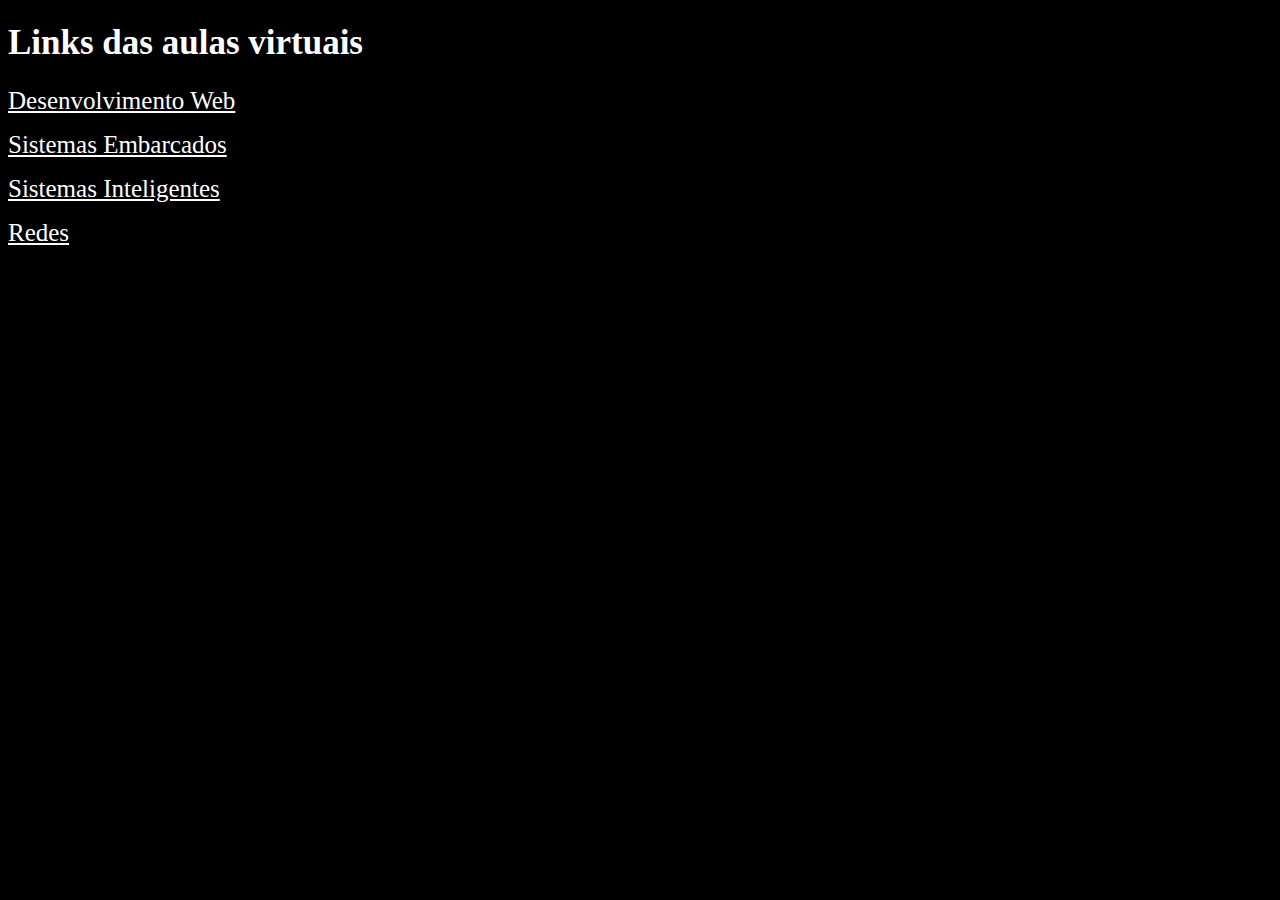
<file: aulas/index.html>
<!DOCTYPE html>
<html lang="pt-br">
<head>
    <meta charset="UTF-8">
    <meta name="viewport" content="width=device-width, initial-scale=1.0">
    <title>Document</title>
    <link rel="stylesheet" type="text/css" href="main.css">
</head>
<body>
    <h1>Links das aulas virtuais</h1>   
    
    <p><a href="https://meet.google.com/rxh-ydkd-kgg">Desenvolvimento Web</a></p>
    <p><a href="https://meet.google.com/gbc-ntgt-cka">Sistemas Embarcados</a></p>
    <p><a href="https://meet.google.com/hmy-zgpa-aig">Sistemas Inteligentes</a></p>
    <p><a href="https://meet.google.com/bzn-rwkz-owb">Redes</a></p>
    
    
</body>
</html>
</file>
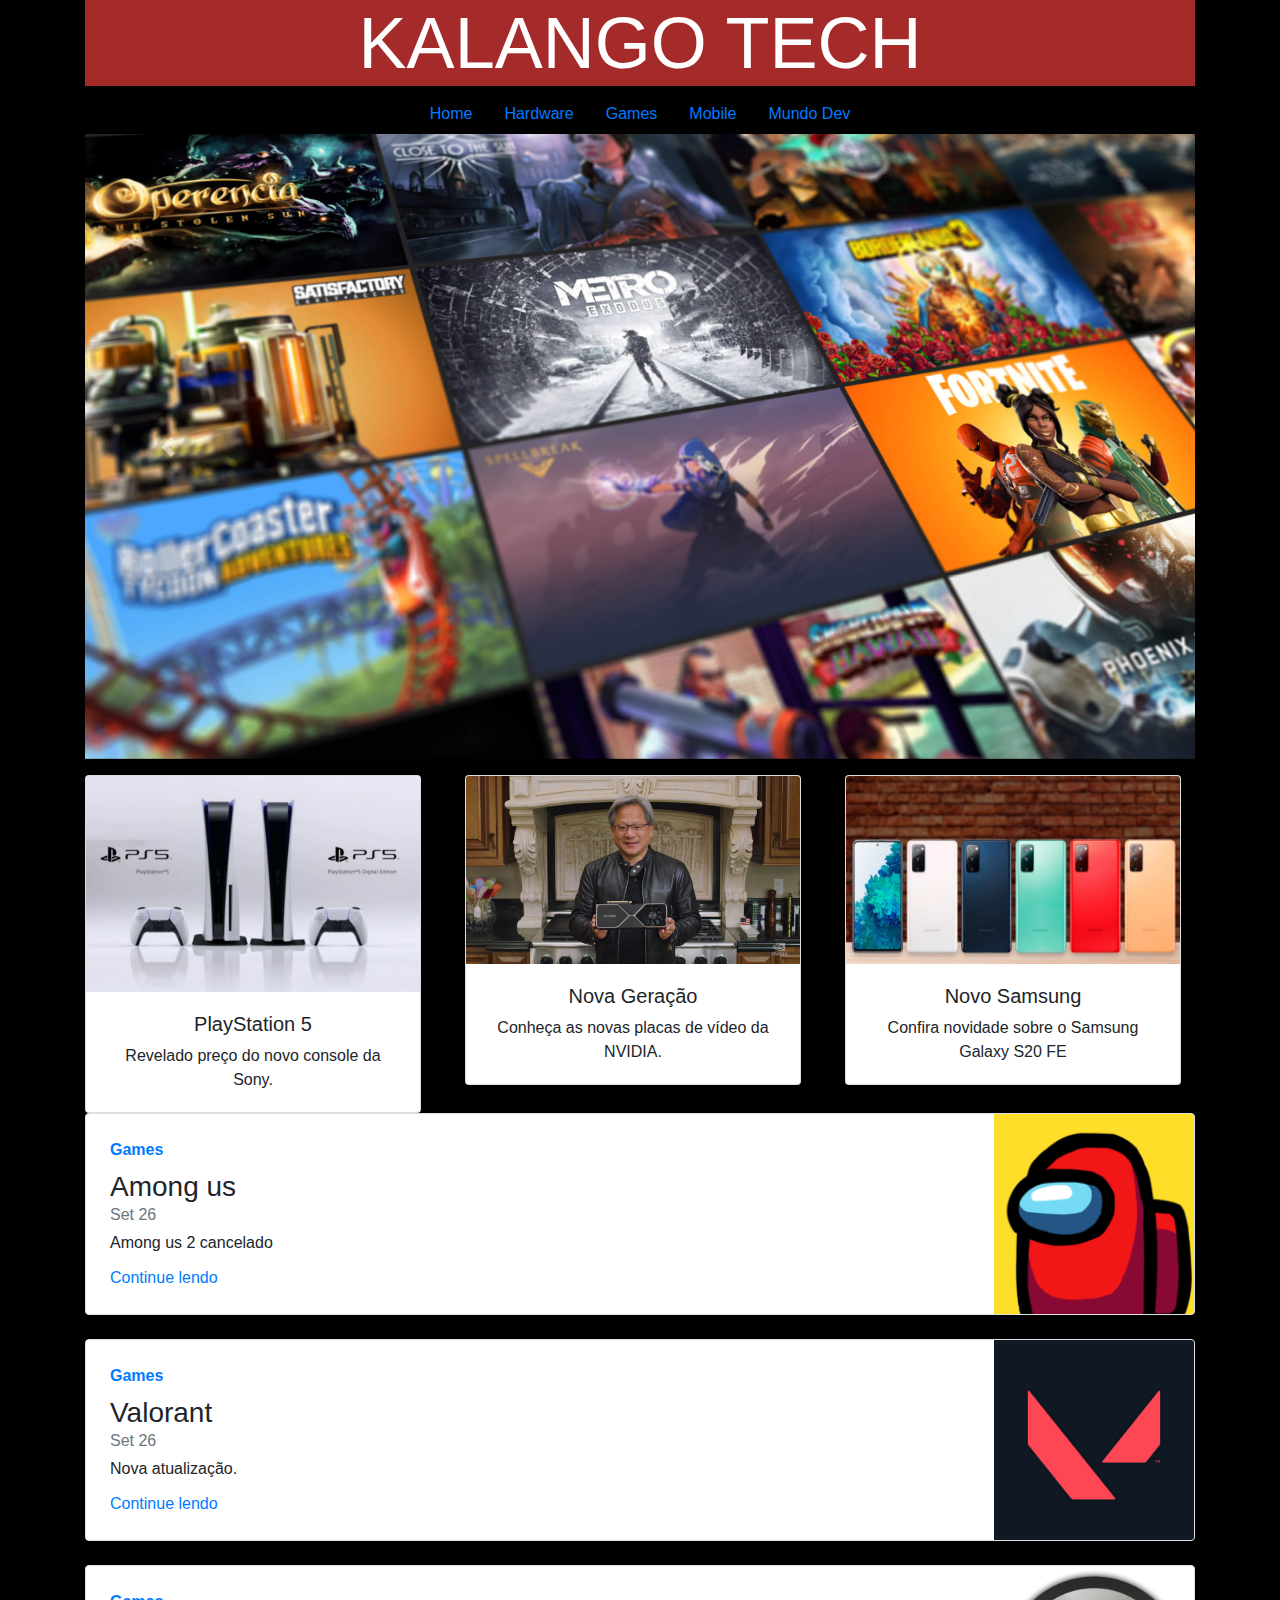
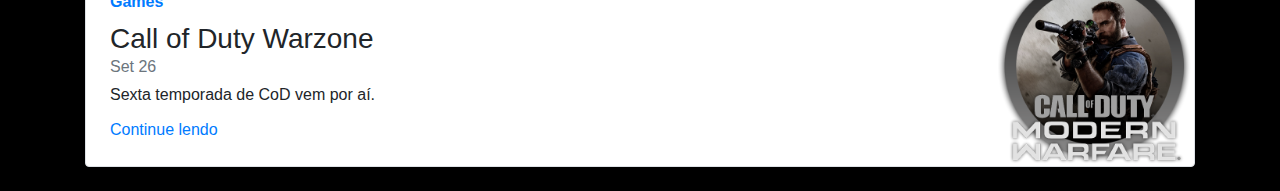
<file: blog/index.html>
<!DOCTYPE html>
<html lang="pt-br">
    <head>
        <meta charset="UTF-8">
        <meta name="viewport" content="width=device-width, initial-scale=1.0">
        <title>KALANGO TECH</title>
        <link rel="stylesheet" href="public/css/bootstrap.min.css">
        <link rel="stylesheet" href="public/css/bootstrap-grid.min.css">
        <link rel="stylesheet" href="public/css/bootstrap-reboot.min.css">
        <link rel="stylesheet" href="public/css/uti.css">
    </head>

<!--

-->
    <body id="body-style">

        <div class="container">
            <div id="blog-name" class="center-div">
                <h1 class="display-3 mx-auto"><strong>KALANGO TECH</strong> </h1>
            </div>
            

            <div id="blog-menu">
                <ul class="nav justify-content-center">
                    <li class="nav-item">
                        <a class="nav-link" href="index.html">Home</a>
                    </li>
                    <li class="nav-item">
                        <a class="nav-link" href="index.html">Hardware</a>
                    </li>
                    <li class="nav-item">
                        <a class="nav-link" href="index.html">Games</a>
                    </li>
                    <li class="nav-item">
                        <a class="nav-link" href="index.html">Mobile</a>
                    </li>
                    <li class="nav-item">
                        <a class="nav-link" href="index.html">Mundo Dev</a>
                    </li>

                </ul>
            </div>

            <div id="carouselExampleControls" class="carousel slide center-div" data-ride="carousel">
                <div class="carousel-inner">
                  <div class="carousel-item active">
                    <img src="public/img/games.jpg" class="d-block w-100" alt="games">
                  </div>
                  <div class="carousel-item">
                    <img src="public/img/mobile.jpg" class="d-block w-100" alt="mobile">
                  </div>
                  <div class="carousel-item">
                    <img src="public/img/hardware.jpg" class="d-block w-100" alt="hardware">
                  </div>
                </div>
                <a class="carousel-control-prev" href="#carouselExampleControls" role="button" data-slide="prev">
                  <span class="carousel-control-prev-icon" aria-hidden="true"></span>
                  <span class="sr-only">Previous</span>
                </a>
                <a class="carousel-control-next" href="#carouselExampleControls" role="button" data-slide="next">
                  <span class="carousel-control-next-icon" aria-hidden="true"></span>
                  <span class="sr-only">Next</span>
                </a>
            </div>

            <div class="center-div row row-cols-3 mt-3 ">
                               
                <div class="col">
                    <div class="card card-width">
                        <img src="public/img/plastation.jpg" class="card-img-top">
                        <div class="card-body">

                            <h5 class="card-tittle ">PlayStation 5</h5>
                            <p class="card-text ">Revelado preço do novo console da Sony.</p>
                        </div>
                    </div>
                </div>

                <div class="col">
                    <div class="card card-width">
                        <img src="public/img/rtx.jpg" class="card-img-top">
                        <div class="card-body">

                            <h5 class="card-tittle ">Nova Geração</h5>
                            <p class="card-text ">Conheça as novas placas de vídeo da NVIDIA. </p>
                        </div>
                    </div>
                </div>

                <div class="col">
                    <div class="card card-width">
                        <img src="public/img/samsung.jpg" class="card-img-top">
                        <div class="card-body">

                            <h5 class="card-tittle ">Novo Samsung</h5>
                            <p class="card-text ">Confira novidade sobre o Samsung Galaxy S20 FE</p>
                        </div>
                    </div>
                </div>
                

            </div>

            <div class="row no-gutters border rounded overflow-hidden flex-md-row mb-4 shadow-sm h-md-250 position-relative sec-card">
                <div class="col p-4 d-flex flex-column position-static">
                  <strong class="d-inline-block mb-2 text-primary">Games</strong>
                  <h3 class="mb-0">Among us</h3>
                  <div class="mb-1 text-muted">Set 26</div>
                  <p class="card-text mb-auto">Among us 2 cancelado</p>
                  <a href="#" class="stretched-link">Continue lendo</a>
                </div>
                <div class="col-auto d-none d-lg-block">
                    <img src="public/img/among.png" class="small-image" >
                </div>
            </div>

            <div class="row no-gutters border rounded overflow-hidden flex-md-row mb-4 shadow-sm h-md-250 position-relative sec-card">
                <div class="col p-4 d-flex flex-column position-static">
                  <strong class="d-inline-block mb-2 text-primary">Games</strong>
                  <h3 class="mb-0">Valorant</h3>
                  <div class="mb-1 text-muted">Set 26</div>
                  <p class="card-text mb-auto">Nova atualização.</p>
                  <a href="#" class="stretched-link">Continue lendo</a>
                </div>
                <div class="col-auto d-none d-lg-block">
                    <img src="public/img/val.png" class="small-image" >
                </div>
            </div>

            <div class="row no-gutters border rounded overflow-hidden flex-md-row mb-4 shadow-sm h-md-250 position-relative sec-card">
                <div class="col p-4 d-flex flex-column position-static">
                  <strong class="d-inline-block mb-2 text-primary">Games</strong>
                  <h3 class="mb-0">Call of Duty Warzone </h3>
                  <div class="mb-1 text-muted">Set 26</div>
                  <p class="card-text mb-auto">Sexta temporada de CoD vem por aí.</p>
                  <a href="#" class="stretched-link">Continue lendo</a>
                </div>
                <div class="col-auto d-none d-lg-block">
                    <img src="public/img/war.png" class="small-image" >
                </div>
            </div>
           
        </div>

        <script type="application/javascript" src="public/js/jquery.js"></script>
        <script type="application/javascript" src="public/js/bootstrap.js"></script>
        
    </body>


</html>
</file>
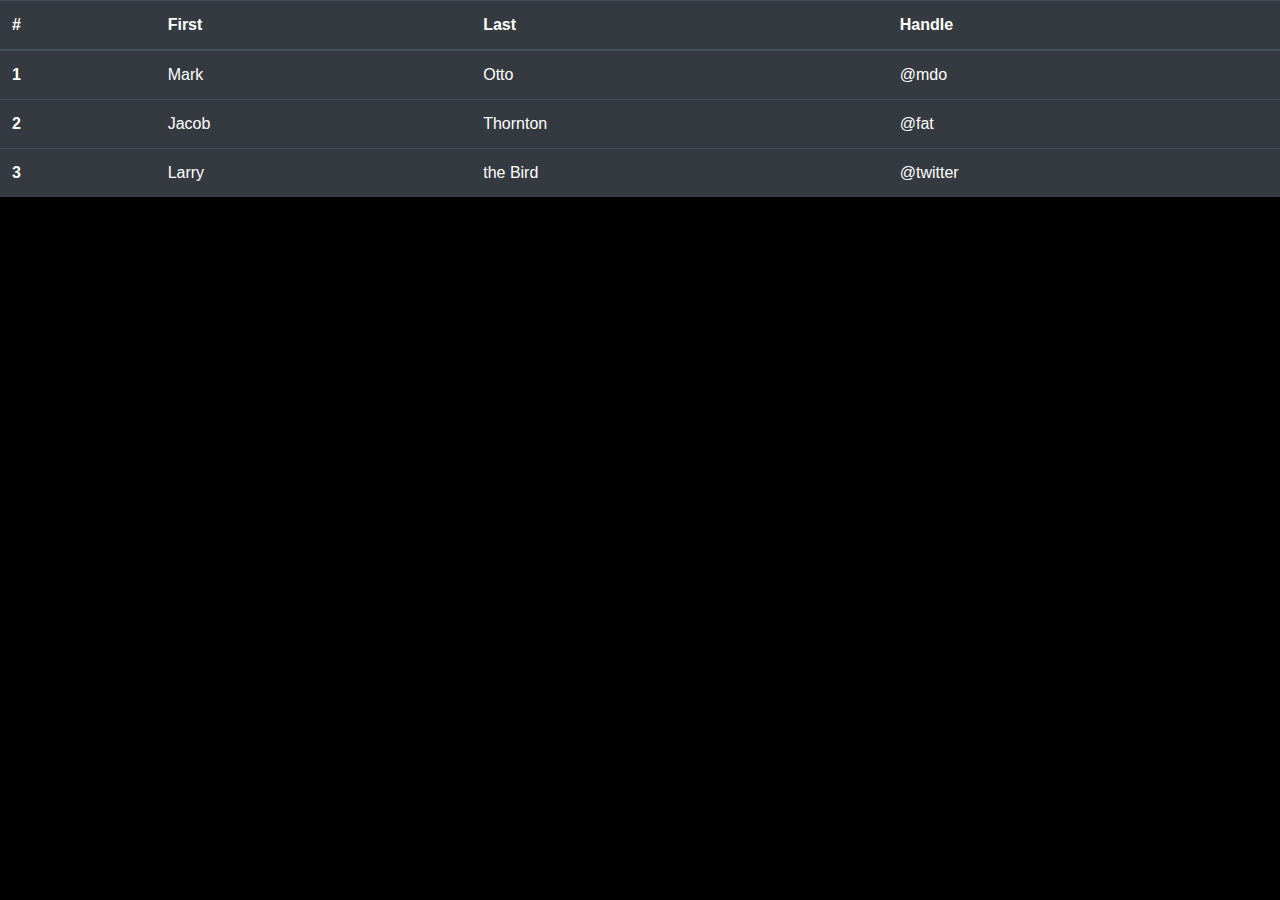
<file: desenv/index.html>
<!DOCTYPE html>
<html lang="pt-br">
    <head>
        <meta charset="UTF-8">
        <meta name="viewport" content="width=device-width, initial-scale=1.0">
        <title>treino</title>
        <!--<link rel="stylesheet" type="text/css" href="main.css">-->
        <link rel="stylesheet" type="text/css" href="css/bootstrap.css">
        
    </head>
    <body>
        
        <table class="table table-dark">
            <thead>
              <tr>
                <th scope="col">#</th>
                <th scope="col">First</th>
                <th scope="col">Last</th>
                <th scope="col">Handle</th>
              </tr>
            </thead>
            <tbody>
              <tr>
                <th scope="row">1</th>
                <td>Mark</td>
                <td>Otto</td>
                <td>@mdo</td>
              </tr>
              <tr>
                <th scope="row">2</th>
                <td>Jacob</td>
                <td>Thornton</td>
                <td>@fat</td>
              </tr>
              <tr>
                <th scope="row">3</th>
                <td>Larry</td>
                <td>the Bird</td>
                <td>@twitter</td>
              </tr>
            </tbody>
        </table>



        <script type="text/javascript" src="js/bootstrap.js"></script>
        
        
        
        
        
        <!--
            <div class="image">
                <div class="desc">
                    VALORANT
                </div><div >
                    <img src="valorant.jpg" alt="valorant" width="100%">
                </div>
            </div>
        --> 
        
    </body>

    
</html>
</file>
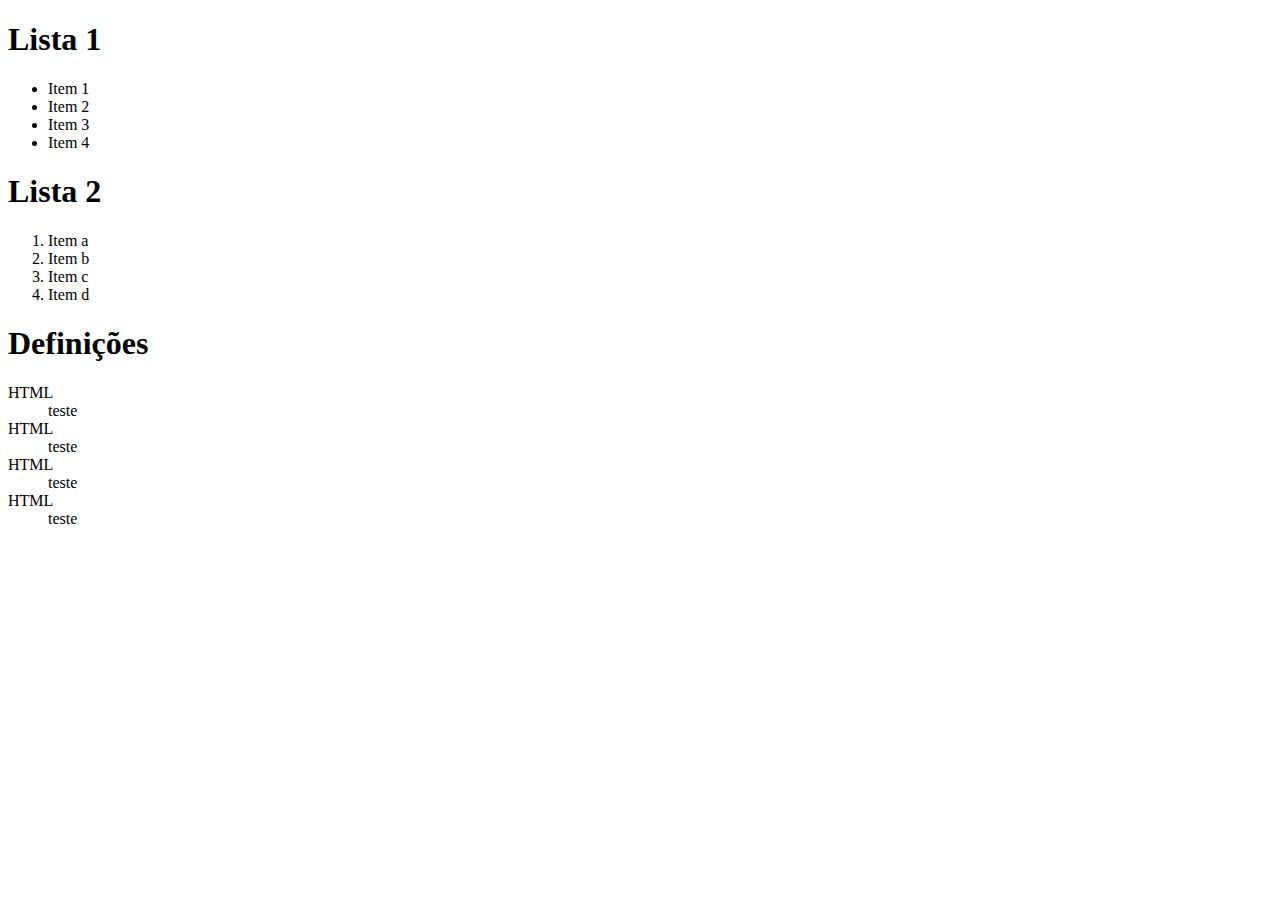
<file: listas.html>
<!doctype html>
<html>
<head>

<title> lista </title>
<meta charset="utf-8"/>


</head>

<body>
<h1>Lista 1</h1> 
<ul>
<li>Item 1</li>	
<li>Item 2</li>	
<li>Item 3</li>	
<li>Item 4</li>	
</ul>

<h1>Lista 2</h1>
<ol>

<li>Item a</li>
<li>Item b</li>
<li>Item c</li>
<li>Item d</li>	

</ol>

<h1>Definições</h1>
<dl>
<dt>HTML</dt>
<dd>teste</dd>
<dt>HTML</dt>
<dd>teste</dd>
<dt>HTML</dt>
<dd>teste</dd>
<dt>HTML</dt>
<dd>teste</dd>	
</dl>

</body>
</html>
</file>
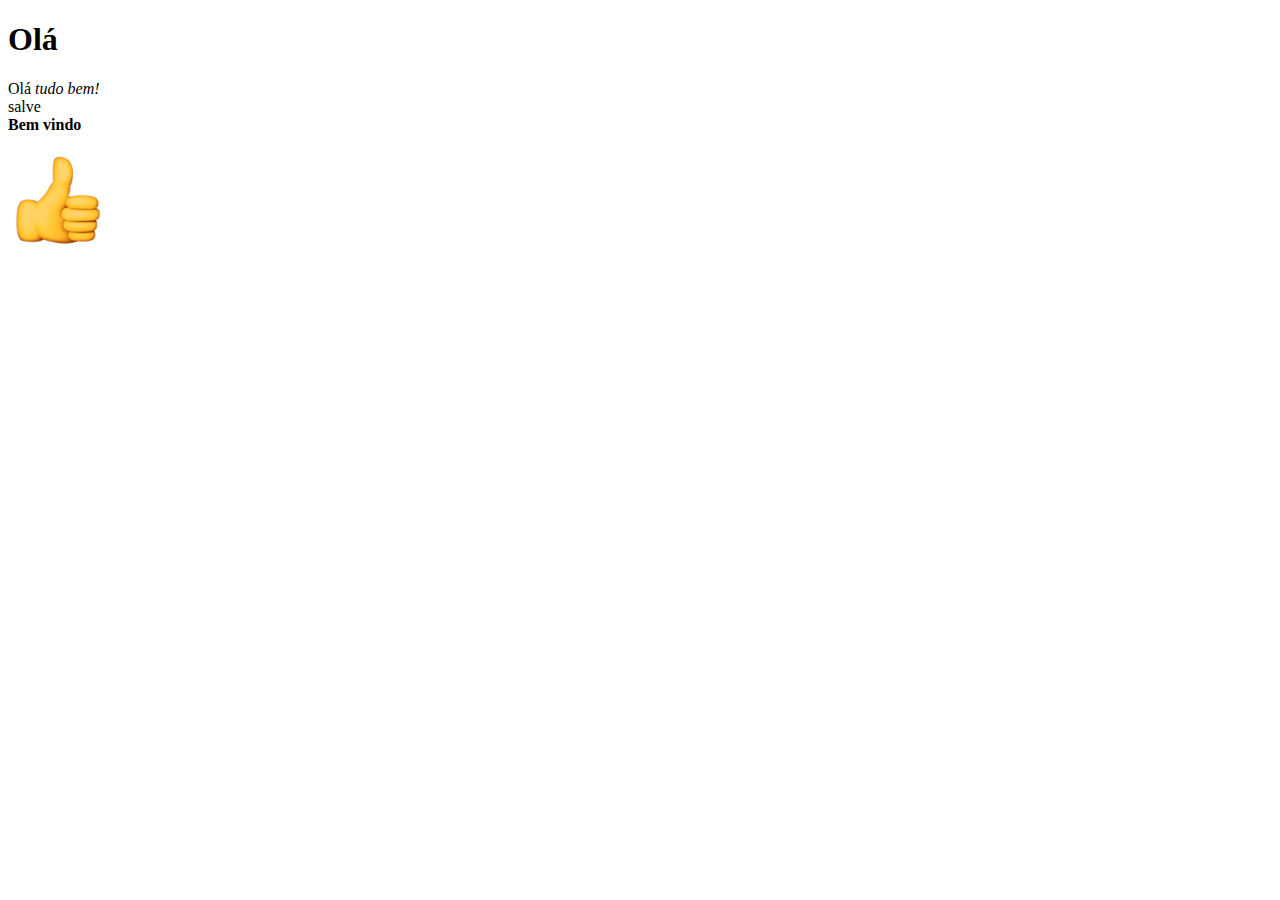
<file: pagina.html>
<!doctype html>
<html>
<head>

<title> título </title>
<meta charset="utf-8"/>


</head>

<body>
<h1>Olá</h1> 
<p>Olá <em>tudo bem!</em> <br/>salve<br/><strong>Bem vindo</strong></p>
<img src="thumbs_up.png" alt="thumbs_up" width="100" height="100">
</body>
</html>
</file>
<file: aulas/main.css>
body{
    background-color: black;
    
}

h1{
    font-size: 35px;
    color: white;
}
a{
    font-size: 25px;
    color: white;
}
</file>
<file: blog/public/css/uti.css>
.center-div{
    text-align: center;
}

#blog-name{
    background-color: brown;
    color: white;
    
}

#body-style{
    background-color: black;
}
.card-on-left{

    text-align: left;
}

.card-width{
    width: 21rem;
}

.card-div-width{
    width: 100px;
}

.main-block-width{
    width: 2000px;
}

.sec-card{
    background-color: white;

}

.small-image{
    width: 200px;
    height: 200px;
}
</file>
<file: desenv/main.css>
body{
    background-color: black;
    
}

p{
    color: white;   
    font-size: 26px;
    
}

.image{
    border-style: solid;
    border-color: white;
    border-radius: 10px;
    width: 30%;
}
.desc{
    background-color: blueviolet;
    color: white;
}

h1{
    color: white;
    font-size: 40px;
    background-color: red;
    
}
</file>
